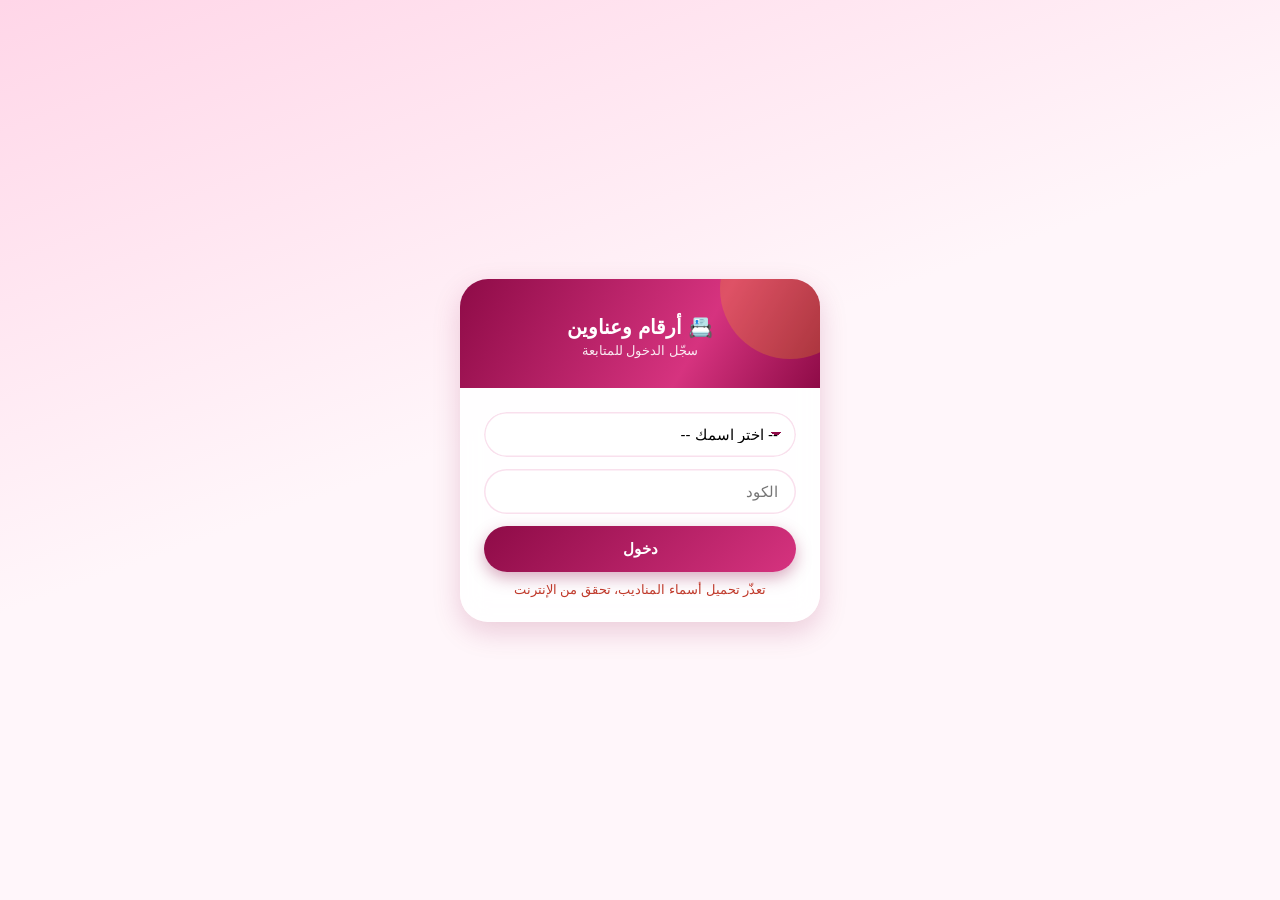
<file: index.html>
<!DOCTYPE html>
<html lang="ar" dir="rtl">
<head>
  <meta charset="utf-8">
  <meta name="viewport" content="width=device-width, initial-scale=1, viewport-fit=cover">
  <title>أرقام وعناوين</title>
  <meta name="theme-color" content="#8e0b47">
  <meta name="description" content="دليل الزبائن والنقل والفنادق للمناديب">

  <link rel="manifest" href="manifest.webmanifest">
  <link rel="icon" type="image/png" href="icon-192.png">
  <link rel="apple-touch-icon" href="apple-touch-icon.png">
  <meta name="mobile-web-app-capable" content="yes">
  <meta name="apple-mobile-web-app-capable" content="yes">
  <meta name="apple-mobile-web-app-title" content="أرقام وعناوين">
  <meta name="apple-mobile-web-app-status-bar-style" content="black-translucent">

  <link rel="stylesheet" href="style.css">
</head>
<body>

  <!-- ===== شاشة تسجيل الدخول ===== -->
  <div id="login-screen">
    <div class="login-card">
      <div class="login-banner">
        <h1>📇 أرقام وعناوين</h1>
        <p>سجّل الدخول للمتابعة</p>
      </div>
      <div class="login-fields">
        <select id="login-name" class="input-field">
          <option value="">-- اختر اسمك --</option>
        </select>
        <input type="text" id="login-code" class="input-field" placeholder="الكود" autocomplete="off">
        <button class="btn-primary" id="login-btn" onclick="doLogin()">دخول</button>
        <div class="error-msg" id="login-error"></div>
        <button class="btn-primary" id="install-btn-login" onclick="installApp()" style="display:none; margin-top:10px; background:var(--yellow); color:#5c4200; box-shadow:none;">📲 تثبيت التطبيق على هاتفك</button>
      </div>
    </div>
  </div>

  <!-- ===== واجهة التطبيق ===== -->
  <div id="app-screen">
    <header>
      <div class="top-row">
        <div>
          <h1>📇 أرقام وعناوين</h1>
          <div class="rep-name" id="rep-name-display"></div>
        </div>
        <div style="display:flex; align-items:center; gap:12px;">
          <button class="header-btn" id="install-btn" onclick="installApp()">📲 تثبيت</button>
          <button class="header-btn" onclick="toggleDarkMode()" id="dark-toggle">🌙</button>
          <button class="header-btn text" onclick="logout()">خروج ⏻</button>
        </div>
      </div>
      <div class="tabs">
        <button class="tab-btn active" data-tab="clients" onclick="switchTab('clients')">الزبائن</button>
        <button class="tab-btn" data-tab="transport" onclick="switchTab('transport')">النقل</button>
        <button class="tab-btn" data-tab="hotels" onclick="switchTab('hotels')">الفنادق</button>
      </div>
    </header>

    <div id="status-bar"></div>

    <!-- فلتر المناطق/الولايات (يظهر في الزبائن والفنادق) -->
    <div class="filter-row" id="region-filter" style="display:none;"></div>

    <div class="list-container" id="list-container">
      <div class="empty-state">جارِ تحميل البيانات...</div>
    </div>
  </div>

  <!-- ===== زر ولوحة البحث العائمة ===== -->
  <button id="search-fab" style="display:none;">🔍</button>
  <div id="search-panel" style="display:none;">
    <input type="text" id="search-input" placeholder="ابحث بالاسم..." list="name-suggestions" autocomplete="off">
    <datalist id="name-suggestions"></datalist>
  </div>

  <!-- ===== نافذة التفاصيل ===== -->
  <div id="details-overlay">
    <div id="details-sheet">
      <h2 id="details-title"></h2>
      <div id="details-body"></div>
      <button id="close-details" onclick="closeDetails()">إغلاق</button>
    </div>
  </div>

  <script src="config.js"></script>
  <script src="app.js"></script>
</body>
</html>
</file>
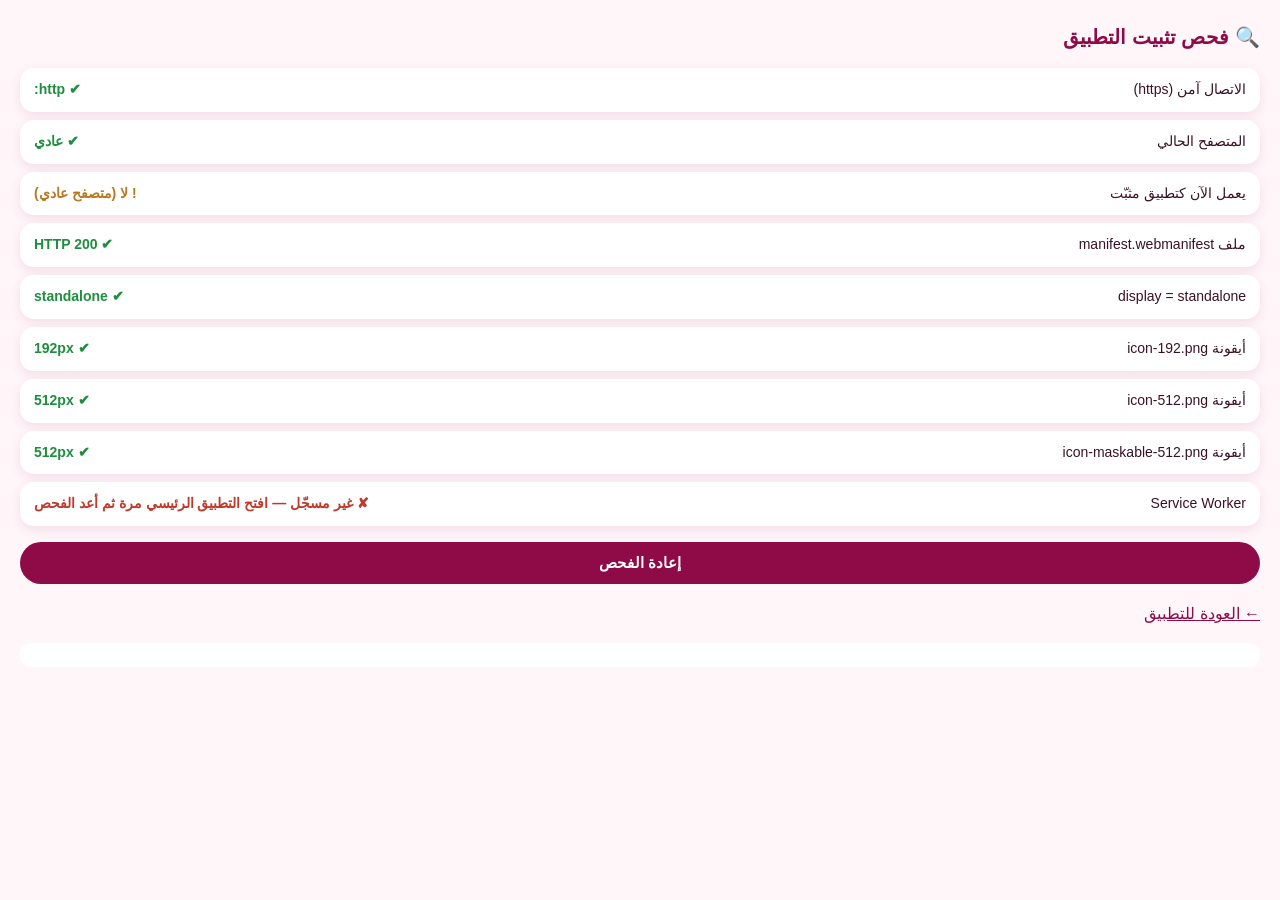
<file: check.html>
<!DOCTYPE html>
<html lang="ar" dir="rtl">
<head>
  <meta charset="utf-8">
  <meta name="viewport" content="width=device-width, initial-scale=1">
  <title>فحص التثبيت</title>
  <link rel="manifest" href="manifest.webmanifest">
  <style>
    body { font-family: 'Segoe UI', Tahoma, Arial, sans-serif; background: #fff6fa; color: #3a1226; margin: 0; padding: 20px; line-height: 1.7; }
    h1 { color: #8e0b47; font-size: 20px; margin: 0 0 14px; }
    .row { background: #fff; border-radius: 14px; padding: 10px 14px; margin-bottom: 8px; box-shadow: 0 4px 12px rgba(142,11,71,.1); display: flex; justify-content: space-between; gap: 10px; font-size: 14px; }
    .ok { color: #1e8e3e; font-weight: 700; } .bad { color: #c0392b; font-weight: 700; } .warn { color: #b7791f; font-weight: 700; }
    button { width: 100%; padding: 12px; border: none; border-radius: 999px; background: #8e0b47; color: #fff; font-size: 15px; font-weight: 700; margin-top: 8px; }
    pre { background: #fff; border-radius: 12px; padding: 12px; font-size: 12px; white-space: pre-wrap; direction: ltr; text-align: left; }
    a { color: #8e0b47; }
  </style>
</head>
<body>
  <h1>🔍 فحص تثبيت التطبيق</h1>
  <div id="out"></div>
  <button id="install" style="display:none">📲 تثبيت التطبيق الآن</button>
  <button onclick="location.reload()">إعادة الفحص</button>
  <p><a href="./">← العودة للتطبيق</a></p>
  <pre id="summary"></pre>

<script>
const out = document.getElementById('out');
const lines = [];
function row(label, status, detail) {
  const cls = status === true ? 'ok' : status === false ? 'bad' : 'warn';
  const mark = status === true ? '✔' : status === false ? '✘' : '!';
  out.insertAdjacentHTML('beforeend', '<div class="row"><span>' + label + '</span><span class="' + cls + '">' + mark + ' ' + (detail || '') + '</span></div>');
  lines.push((status === true ? 'OK   ' : status === false ? 'FAIL ' : 'WARN ') + label + (detail ? ' — ' + detail : ''));
}
let deferred = null;
window.addEventListener('beforeinstallprompt', e => { e.preventDefault(); deferred = e; document.getElementById('install').style.display = 'block'; });
document.getElementById('install').onclick = async () => { if (deferred) { deferred.prompt(); } };

(async function () {
  const ua = navigator.userAgent;
  lines.push('URL: ' + location.href); lines.push('UA: ' + ua);

  row('الاتصال آمن (https)', window.isSecureContext, location.protocol);

  const inApp = /FBAN|FBAV|Instagram|Telegram|WhatsApp|Line\/|Snapchat|; wv\)|MicroMessenger/i.test(ua);
  row('المتصفح الحالي', inApp ? null : true, inApp ? 'متصفح داخل تطبيق آخر — افتح الرابط في Chrome أو Safari' : 'عادي');

  const standalone = window.matchMedia('(display-mode: standalone)').matches || navigator.standalone === true;
  row('يعمل الآن كتطبيق مثبّت', standalone ? true : null, standalone ? 'نعم' : 'لا (متصفح عادي)');

  let manifest = null;
  try {
    const r = await fetch('manifest.webmanifest', { cache: 'no-cache' });
    row('ملف manifest.webmanifest', r.ok, 'HTTP ' + r.status);
    if (r.ok) manifest = await r.json();
  } catch (e) { row('ملف manifest.webmanifest', false, 'تعذّر الوصول'); }

  if (manifest) {
    row('display = standalone', manifest.display === 'standalone', manifest.display);
    const icons = manifest.icons || [];
    for (const ic of icons) {
      await new Promise(res => {
        const img = new Image();
        img.onload = () => { row('أيقونة ' + ic.src, img.naturalWidth > 0, img.naturalWidth + 'px'); res(); };
        img.onerror = () => { row('أيقونة ' + ic.src, false, 'الملف غير موجود في المستودع'); res(); };
        img.src = ic.src + '?t=' + Date.now();
      });
    }
  }

  if ('serviceWorker' in navigator) {
    try {
      const reg = await navigator.serviceWorker.getRegistration();
      if (!reg) {
        row('Service Worker', false, 'غير مسجّل — افتح التطبيق الرئيسي مرة ثم أعد الفحص');
      } else {
        const active = !!reg.active;
        row('Service Worker', active, active ? 'نشط' : 'قيد التثبيت…');
      }
    } catch (e) { row('Service Worker', false, e.message); }
  } else {
    row('Service Worker', false, 'غير مدعوم في هذا المتصفح');
  }

  await new Promise(r => setTimeout(r, 1500));
  const isIOS = /iPhone|iPad|iPod/i.test(ua);
  if (isIOS) {
    row('التثبيت', null, 'آيفون: زر المشاركة ← إضافة إلى الشاشة الرئيسية');
  } else {
    row('المتصفح يعرض التثبيت', deferred ? true : null,
      deferred ? 'جاهز — اضغط الزر الأسفل' : 'لم يُعرض بعد (إن كان مثبتًا مسبقًا فهذا طبيعي)');
  }
  document.getElementById('summary').textContent = lines.join('\n');
})();
</script>
</body>
</html>
</file>
<file: style.css>
:root {
    --dark-pink: #8e0b47;
    --mid-pink: #d6337f;
    --light-pink: #ffd6e8;
    --yellow: #ffcc00;
    --yellow-soft: #ffe066;
    --bg: #fff6fa;
    --card-bg: rgba(255, 255, 255, 0.8);
    --text-dark: #3a1226;
    --text-muted: #9c7086;
    --shadow: 0 10px 28px rgba(142, 11, 71, 0.18);
  }

  * { box-sizing: border-box; }

  body {
    margin: 0;
    font-family: 'Segoe UI', Tahoma, Arial, sans-serif;
    background: linear-gradient(160deg, var(--light-pink) 0%, var(--bg) 45%, var(--bg) 100%);
    color: var(--text-dark);
    direction: rtl;
    min-height: 100vh;
  }

  /* ===== شاشة تسجيل الدخول ===== */
  #login-screen {
    min-height: 100vh;
    display: flex;
    align-items: center;
    justify-content: center;
    padding: 24px;
  }
  .login-card {
    background: rgba(255,255,255,0.9);
    backdrop-filter: blur(14px);
    border-radius: 28px;
    width: 100%;
    max-width: 360px;
    box-shadow: var(--shadow);
    overflow: hidden;
    text-align: center;
  }
  .login-banner {
    position: relative;
    background: linear-gradient(120deg, var(--dark-pink) 0%, var(--mid-pink) 65%, var(--dark-pink) 100%);
    padding: 36px 24px 30px;
    color: #fff;
    overflow: hidden;
  }
  .login-banner::after {
    content: '';
    position: absolute;
    width: 140px; height: 140px;
    background: var(--yellow);
    opacity: 0.2;
    border-radius: 50%;
    top: -60px; right: -40px;
  }
  .login-banner h1 { font-size: 20px; margin: 0 0 4px; position: relative; z-index: 1; }
  .login-banner p { color: rgba(255,255,255,0.9); font-size: 13px; margin: 0; position: relative; z-index: 1; }
  .login-fields { padding: 24px; }
  .input-field {
    width: 100%;
    padding: 14px 18px;
    margin-bottom: 12px;
    border: none;
    border-radius: 999px;
    background: #fff;
    font-size: 15px;
    text-align: right;
    box-shadow: inset 0 0 0 1.5px rgba(214,51,132,0.15);
  }
  select.input-field {
    direction: rtl;
    appearance: none;
    -webkit-appearance: none;
    background-image: linear-gradient(45deg, transparent 50%, var(--dark-pink) 50%), linear-gradient(135deg, var(--dark-pink) 50%, transparent 50%);
    background-position: calc(100% - 20px) center, calc(100% - 15px) center;
    background-size: 5px 5px, 5px 5px;
    background-repeat: no-repeat;
  }
  .btn-primary {
    width: 100%;
    padding: 14px;
    border: none;
    border-radius: 999px;
    background: linear-gradient(135deg, var(--dark-pink), var(--mid-pink));
    color: #fff;
    font-size: 15px;
    font-weight: 600;
    cursor: pointer;
    box-shadow: 0 6px 16px rgba(142,11,71,0.35);
  }
  .error-msg { color: #c0392b; font-size: 13px; margin-top: 10px; min-height: 16px; }

  /* ===== الهيدر والتبويبات ===== */
  #app-screen { display: none; padding-bottom: 100px; }
  header {
    position: relative;
    background: linear-gradient(120deg, var(--dark-pink) 0%, var(--mid-pink) 65%, var(--dark-pink) 100%);
    border-radius: 0 0 32px 32px;
    padding: 20px 20px 14px;
    color: #fff;
    overflow: hidden;
  }
  header::after {
    content: '';
    position: absolute;
    width: 140px; height: 140px;
    background: var(--yellow);
    opacity: 0.18;
    border-radius: 50%;
    top: -60px; left: -40px;
  }
  header .top-row { display: flex; justify-content: space-between; align-items: center; position: relative; z-index: 1; }
  header h1 { font-size: 17px; margin: 0; letter-spacing: 0.3px; }
  header .rep-name { font-size: 12px; opacity: 0.9; }

  .tabs {
    display: flex;
    gap: 8px;
    margin-top: 16px;
    position: relative;
    z-index: 1;
  }
  .tab-btn {
    flex: 1;
    padding: 10px 6px;
    border: none;
    border-radius: 999px;
    background: rgba(255,255,255,0.22);
    color: #fff;
    font-size: 13px;
    font-weight: 600;
    cursor: pointer;
  }
  .tab-btn.active { background: var(--yellow); color: var(--dark-pink); }

  /* ===== الفلاتر ===== */
  .filter-row {
    display: flex;
    gap: 8px;
    overflow-x: auto;
    padding: 14px 16px 4px;
  }
  .pill {
    flex-shrink: 0;
    padding: 7px 16px;
    border-radius: 999px;
    background: #fff;
    color: var(--text-dark);
    font-size: 12.5px;
    border: 1.5px solid var(--light-pink);
    cursor: pointer;
    display: inline-flex;
    align-items: center;
  }
  .pill.active { background: var(--dark-pink); color: #fff; border-color: var(--dark-pink); }
  .region-dot {
    display: inline-block;
    width: 9px; height: 9px;
    border-radius: 50%;
    margin-left: 6px;
    box-shadow: 0 0 0 1.5px rgba(0,0,0,0.08);
    flex-shrink: 0;
  }
  .card-sub { display: flex; align-items: center; }

  /* ===== البطاقات ===== */
  .list-container { padding: 8px 16px 16px; }
  .card {
    position: relative;
    background: linear-gradient(160deg, #fff 60%, var(--light-pink) 160%);
    border-radius: 22px;
    padding: 16px 18px 14px;
    margin-bottom: 14px;
    box-shadow: var(--shadow);
    display: flex;
    flex-direction: column;
    gap: 8px;
    border-right: 5px solid var(--yellow);
  }
  .card-title { font-size: 15.5px; font-weight: 800; color: var(--dark-pink); }
  .card-sub { font-size: 12px; color: var(--text-muted); font-weight: 600; }
  .card-phone {
    display: inline-flex;
    align-items: center;
    gap: 6px;
    font-size: 13.5px;
    font-weight: 700;
    color: var(--text-dark);
    background: #fff;
    padding: 6px 12px;
    border-radius: 999px;
    width: fit-content;
    box-shadow: inset 0 0 0 1.5px var(--light-pink);
    cursor: pointer;
    direction: ltr;
    unicode-bidi: isolate;
  }
  .card-phone .copy-hint {
    font-size: 10.5px;
    color: var(--dark-pink);
    font-weight: 700;
    direction: rtl;
  }
  .card-actions { display: flex; gap: 8px; margin-top: 6px; }
  .action-btn {
    flex: 1;
    padding: 10px 0;
    border: none;
    border-radius: 999px;
    font-size: 12.5px;
    font-weight: 700;
    font-family: inherit;
    cursor: pointer;
    text-align: center;
    text-decoration: none;
    color: #fff;
  }
  .action-btn.call { background: linear-gradient(135deg, var(--dark-pink), var(--mid-pink)); }
  .action-btn.map { background: linear-gradient(135deg, var(--yellow), var(--yellow-soft)); color: #5c4200; }
  .action-btn.details { background: #fff; color: var(--dark-pink); box-shadow: inset 0 0 0 1.5px var(--dark-pink); }
  .action-btn.missing { background: #ececec !important; color: #aaa !important; box-shadow: none !important; pointer-events: none; }

  .empty-state { text-align: center; color: var(--text-muted); padding: 40px 20px; font-size: 14px; }

  /* ===== زر البحث العائم ===== */
  #search-fab {
    position: fixed;
    width: 54px; height: 54px;
    border-radius: 50%;
    background: linear-gradient(135deg, var(--yellow), var(--yellow-soft));
    color: #5c4200;
    border: none;
    font-size: 20px;
    box-shadow: 0 6px 18px rgba(142,11,71,0.3);
    z-index: 50;
    cursor: grab;
    touch-action: none;
    user-select: none;
    align-items: center;
    justify-content: center;
  }
  #search-panel {
    position: fixed;
    z-index: 49;
    background: #fff;
    border-radius: 999px;
    box-shadow: var(--shadow);
    padding: 6px 6px 6px 14px;
    display: none;
    align-items: center;
    gap: 8px;
    transform-origin: center;
  }
  #search-panel input {
    border: none;
    outline: none;
    font-size: 14px;
    width: 160px;
    text-align: right;
  }

  /* ===== نافذة التفاصيل ===== */
  #details-overlay {
    display: none;
    position: fixed; inset: 0;
    background: rgba(0,0,0,0.35);
    z-index: 100;
    align-items: flex-end;
    justify-content: center;
  }
  #details-sheet {
    background: #fff;
    border-radius: 24px 24px 0 0;
    width: 100%;
    max-width: 480px;
    padding: 20px;
    max-height: 70vh;
    overflow-y: auto;
  }
  #details-sheet h2 { font-size: 16px; color: var(--dark-pink); margin-top: 0; }
  .detail-row { display: flex; justify-content: space-between; padding: 8px 0; border-bottom: 1px solid #f2e6ec; font-size: 13.5px; }
  .detail-row span:first-child { color: var(--text-muted); }
  #close-details {
    display: block;
    width: 100%;
    margin-top: 14px;
    padding: 12px;
    border: none;
    border-radius: 999px;
    background: var(--light-pink);
    color: var(--dark-pink);
    font-weight: 600;
    cursor: pointer;
  }

  /* ===== الوضع الليلي ===== */
  body.dark-mode {
    --bg: #1c1017;
    --card-bg: rgba(45, 22, 34, 0.75);
    --text-dark: #f5e6ee;
    --text-muted: #cba9ba;
    --shadow: 0 10px 28px rgba(0,0,0,0.55);
  }
  body.dark-mode {
    background: linear-gradient(160deg, #2b1420 0%, var(--bg) 45%, var(--bg) 100%);
  }
  body.dark-mode .login-card,
  body.dark-mode #details-sheet {
    background: rgba(45, 22, 34, 0.95);
  }
  body.dark-mode .card {
    background: linear-gradient(160deg, rgba(45,22,34,0.9) 60%, rgba(70,30,50,0.6) 160%);
  }
  body.dark-mode .input-field,
  body.dark-mode .card-phone {
    background: rgba(255,255,255,0.08);
    color: var(--text-dark);
  }
  body.dark-mode select.input-field option { color: #000; }
  body.dark-mode .pill {
    background: rgba(255,255,255,0.06);
    color: var(--text-dark);
    border-color: rgba(255,255,255,0.15);
  }
  body.dark-mode .action-btn.details {
    background: rgba(255,255,255,0.06);
  }
  body.dark-mode .detail-row {
    border-bottom-color: rgba(255,255,255,0.1);
  }

  /* ===== PWA ===== */
  html { -webkit-text-size-adjust: 100%; }
  body { padding-bottom: env(safe-area-inset-bottom); }
  header { padding-top: calc(20px + env(safe-area-inset-top)); }
  button { font-family: inherit; }
  #status-bar {
    display: none;
    margin: 10px 16px 0;
    padding: 8px 14px;
    border-radius: 999px;
    font-size: 12px;
    font-weight: 600;
    text-align: center;
    background: var(--yellow-soft);
    color: #5c4200;
  }
  #status-bar.show { display: block; }
  .header-btn { background: none; border: none; color: #fff; cursor: pointer; font-size: 18px; padding: 4px; }
  .header-btn.text { font-size: 13px; }
  #install-btn { display: none; font-size: 12px; background: rgba(255,255,255,0.22); border-radius: 999px; padding: 5px 10px; }
  .retry-btn {
    margin-top: 14px; padding: 10px 22px; border: none; border-radius: 999px;
    background: var(--dark-pink); color: #fff; font-weight: 700; cursor: pointer;
  }
  .btn-primary:disabled { opacity: 0.6; cursor: default; }
</file>
